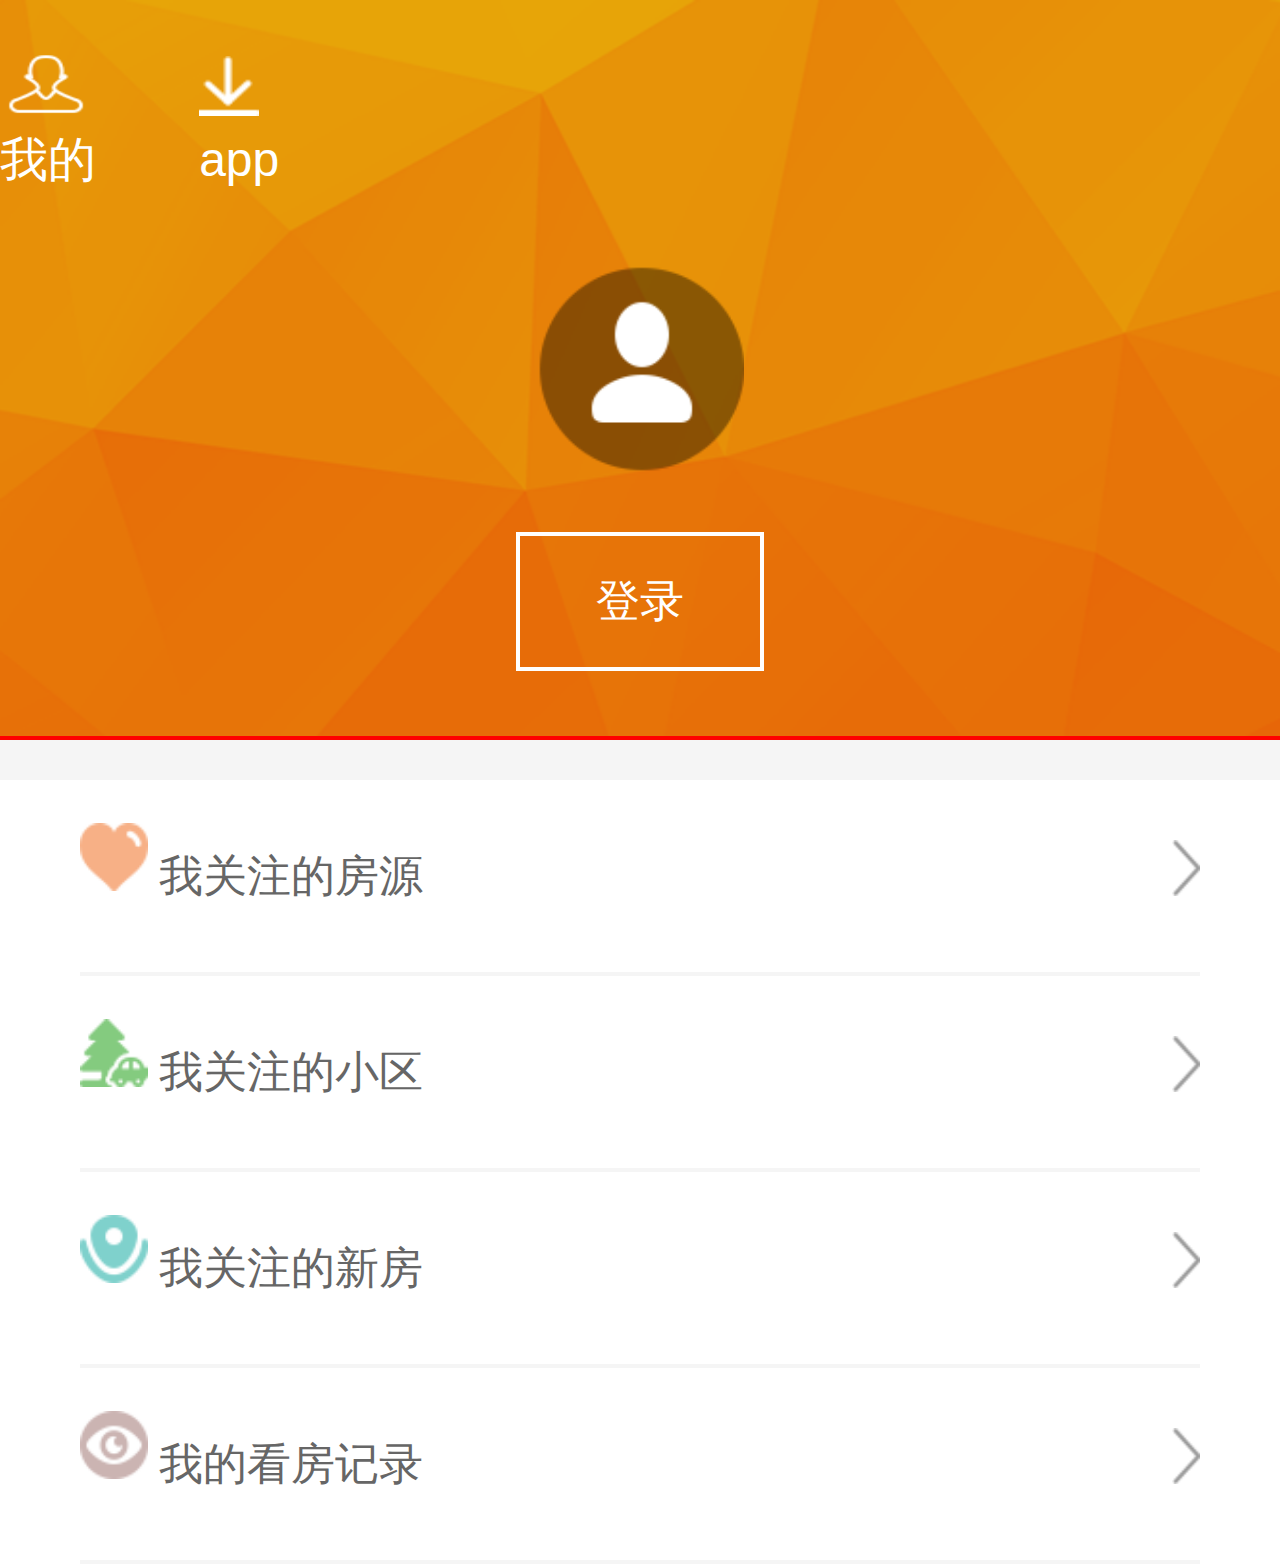
<file: html/index1.html>
<!DOCTYPE html>
<html lang="en">
<head>
    <meta charset="UTF-8">
    <meta name="viewport" content="width=device-width, initial-scale=1.0">
    <title>Document</title>
    <link rel="stylesheet" href="../css/reset.css">
    <link rel="stylesheet" href="../css/index1.css">
</head>
<body>
    <div class="head">
        <div class="my">
            <span class="sp1">我的</span>
            <span class="sp2">app</span>
        </div>
        <div class="dl">
            <img src="../img/urse2.png" alt="">
            <div>登录</div>
        </div>
    </div>
    <div class="fang">
        <div class="look">
            <div class="di1">
                <img src="../img/icon1.png" alt="" class="im1">
                <span>我关注的房源</span> 
                <img src="../img/right.png" alt="" class="im2">
            </div>
            <div class="di1">
                <img src="../img/icon2.png" alt="" class="im1">
               <span>我关注的小区</span> 
                <img src="../img/right.png" alt="" class="im2">
            </div>
            <div class="di1">
                <img src="../img/icon3.png" alt="" class="im1">
               <span>我关注的新房</span> 
                <img src="../img/right.png" alt="" class="im2">
            </div>
            <div class="di1">
                <img src="../img/icon4.png" alt="" class="im1">
               <span>我的看房记录</span> 
                <img src="../img/right.png" alt="" class="im2">
            </div>
        </div>
    </div>
    <script src="../js/rem.js"></script>
</body>
</html>
</file>
<file: css/index1.css>
html {
  font-size: 10px;
  width: 100%;
}
body {
  width: 100%;
  background-color: #F5F5F5;
}
.head {
  width: 100%;
  height: 18.4rem;
  background: url('../img/bg1.png') no-repeat;
  background-size: 100% 100%;
  border-bottom: 0.1rem solid red;
}
.head .my {
  padding-top: 1.2rem;
}
.head .my .sp1 {
  display: inline-block;
  width: 2.4rem;
  height: 3.4rem;
  background: url('../img/user.png') no-repeat;
  background-size: 2.3rem 1.8rem;
  padding-top: 2rem;
  font-size: 1.2rem;
  color: #ffffff;
  margin-right: 2.3rem;
}
.head .my .sp2 {
  display: inline-block;
  width: 2.4rem;
  height: 2.4rem;
  background: url('../img/down.png') no-repeat;
  background-size: 1.5rem 1.5rem;
  padding-top: 1.9rem;
  color: #ffffff;
  font-size: 1.2rem;
  padding-right: 1.3rem;
}
.head .dl {
  display: flex;
  flex-direction: column;
  align-items: center;
}
.head .dl img {
  width: 5.2rem;
  height: 5.2rem;
}
.head .dl div {
  margin-top: 1.5rem;
  border: 0.1rem solid #ffffff;
  padding: 0.9rem 1.9rem;
  font-size: 1.1rem;
  color: #ffffff;
}
.fang {
  width: 100%;
  margin-top: 1rem;
  background-color: #ffffff;
  display: flex;
  flex-direction: column;
  justify-content: center;
  align-items: center;
}
.fang .look {
  width: 28rem;
  display: flex;
  flex-direction: column;
  justify-content: center;
  align-items: center;
  overflow: hidden;
}
.fang .look .di1 {
  height: 4.8rem;
  width: 100%;
  border-bottom: 0.1rem solid #F5F5F5;
  line-height: 4.8rem;
}
.fang .look .di1 span {
  font-size: 1.1rem;
  color: #666666;
}
.fang .look .di1 .im1 {
  width: 1.7rem;
  height: 1.7rem;
}
.fang .look .di1 .im2 {
  width: 0.7rem;
  height: 1.4rem;
  float: right;
  margin-top: 1.5rem;
}
</file>
